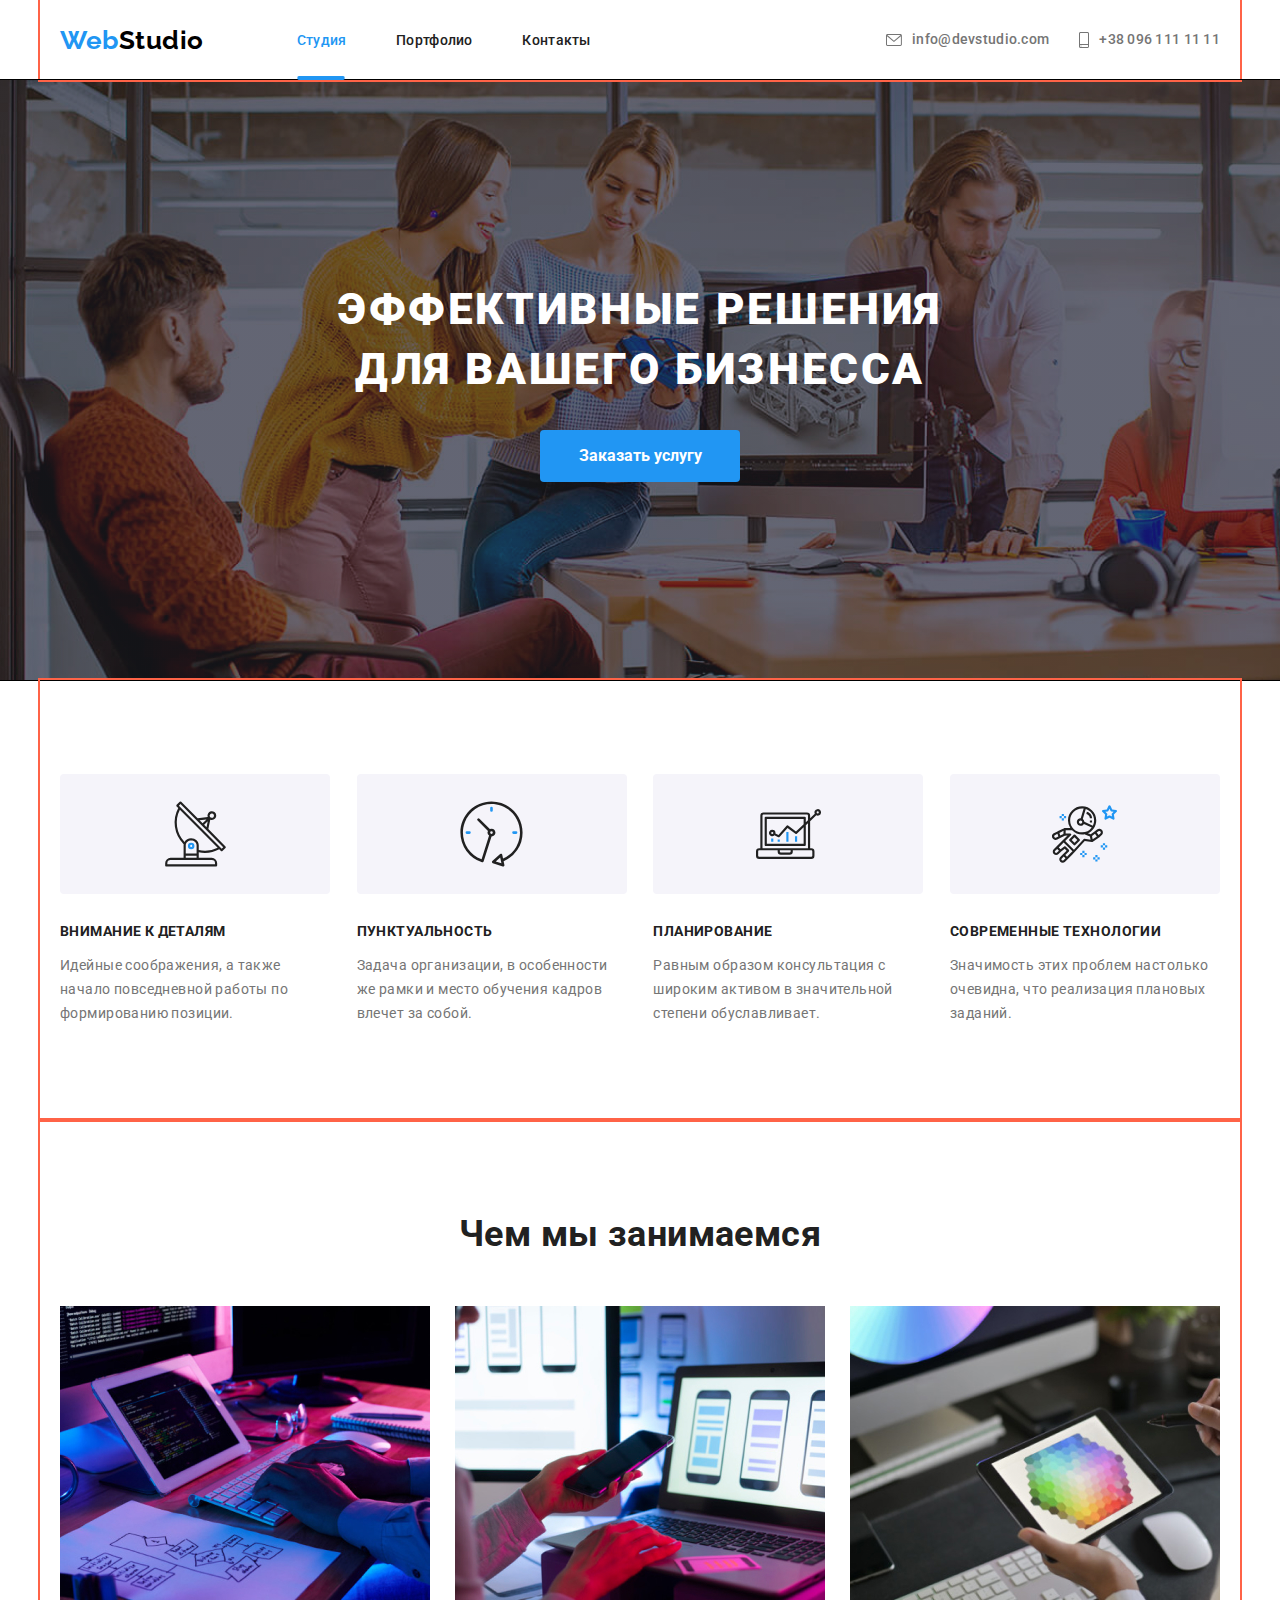
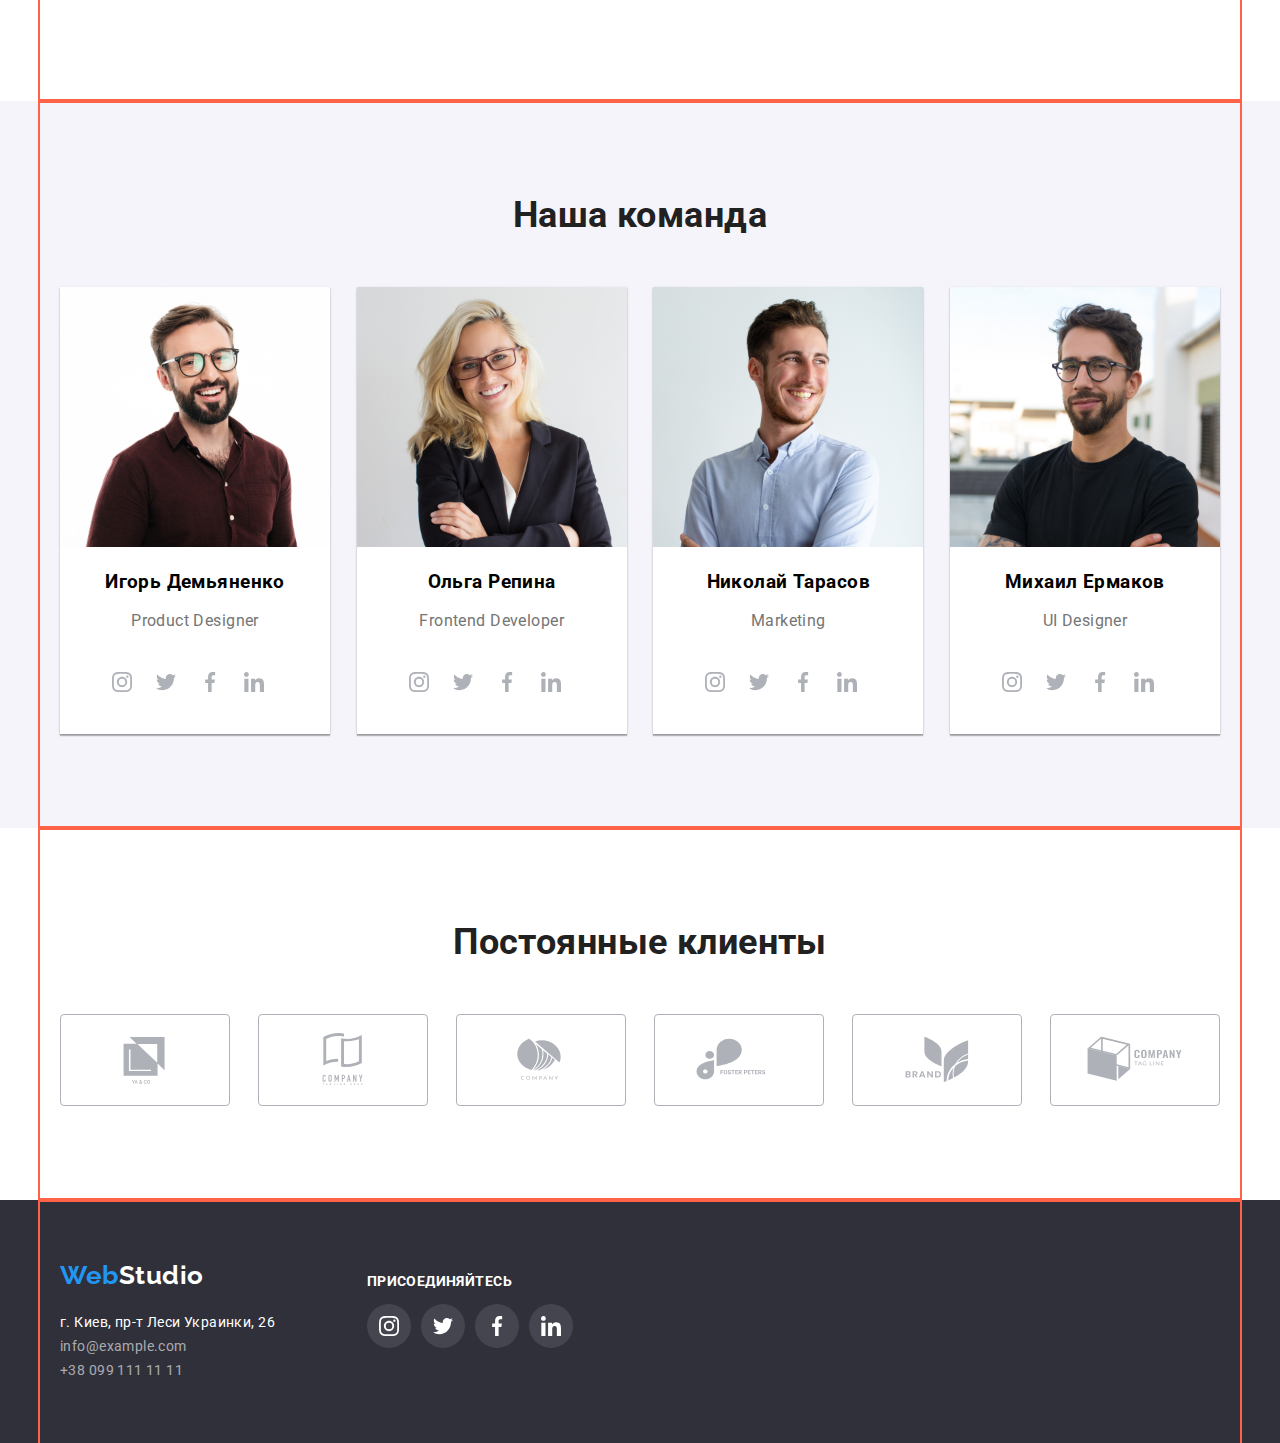
<file: index.html>
<!DOCTYPE html>
<html lang="en">
  <head>
    <meta charset="UTF-8" />
    <meta http-equiv="X-UA-Compatible" content="IE=edge" />
    <meta name="viewport" content="width=device-width, initial-scale=1.0" />
    <title>Студия</title>
    <link
      href="https://fonts.googleapis.com/css2?family=Raleway:wght@700&family=Roboto:wght@400;500;700;900&display=swap"
      rel="stylesheet"
    />
    <link
      rel="stylesheet"
      href="https://cdnjs.cloudflare.com/ajax/libs/modern-normalize/1.1.0/modern-normalize.min.css"
    />
    <link rel="stylesheet" href="./css/styles.css" />
    <link rel="stylesheet" href="./css/common.css" />
  </head>
  <body>
    <!-- Шапка сайта -->
    <header>
      <div class="container nav">
        <nav class="container-main-nav">
          <a class="logo" href="./index.html">
            <span class="logo-half-one"
              >Web<span class="logo-half-two">Studio</span></span
            >
          </a>
          <ul class="site-nav list">
            <li class="nav-link-box relative">
              <a href="#" class="link current">Студия</a>
            </li>
            <li class="nav-link-box">
              <a href="./portfolio.html" class="link">Портфолио</a>
            </li>
            <li class="nav-link-box"><a href="" class="link"> Контакты</a></li>
          </ul>
        </nav>

        <ul class="auth-nav list">
          <li class="mail-box">
            <svg class="mail-icon" width="16" height="12">
              <use href="./img/symbol-defs.svg#icon-envelope"></use>
            </svg>
            <a class="mail" href="mailto:info@devstudio.com"
              >info@devstudio.com</a
            >
          </li>
          <li class="phone-box">
            <svg class="phone-icon" width="10" height="16">
              <use href="./img/symbol-defs.svg#icon-smartphone"></use>
            </svg>
            <a class="tel" href="tel:+380961111111">+38 096 111 11 11</a>
          </li>
        </ul>
      </div>
    </header>

    <main>
      <!-- Герой -->
      <section class="section hero">
        <h1 class="hero-title">
          ЭФФЕКТИВНЫЕ РЕШЕНИЯ <br />
          ДЛЯ ВАШЕГО БИЗНЕССА
        </h1>
        <div class="button-wrapper">
          <button data-open-modal type="button" class="button">
            Заказать услугу
          </button>
        </div>
        <div class="backdrop is-hidden" data-backdrop>
          <div class="modal">
            <button data-close-modal class="close-btn">
              <img src="./img/close.svg" alt="" />
            </button>
          </div>
        </div>
      </section>

      <!-- Преимущества -->
      <section class="section">
        <div class="container features">
          <h2 class="section-title visually-hidden">Features</h2>
          <ul class="feature-list">
            <li class="">
              <div class="list-item">
                <svg class="icon" width="65" height="70">
                  <use href="./img/symbol-defs.svg#icon-antenna"></use>
                </svg>
              </div>
              <h3 class="title">Внимание к деталям</h3>
              <p class="text">
                Идейные соображения, а также начало повседневной работы по
                формированию позиции.
              </p>
            </li>
            <li class="">
              <div class="list-item">
                <svg class="icon" width="65" height="70">
                  <use href="./img/symbol-defs.svg#icon-clock"></use>
                </svg>
              </div>
              <h3 class="title">Пунктуальность</h3>
              <p class="text">
                Задача организации, в особенности же рамки и место обучения
                кадров влечет за собой.
              </p>
            </li>
            <li class="">
              <div class="list-item">
                <svg class="icon" width="65" height="70">
                  <use href="./img/symbol-defs.svg#icon-diagram"></use>
                </svg>
              </div>
              <h3 class="title">Планирование</h3>
              <p class="text">
                Равным образом консультация с широким активом в значительной
                степени обуславливает.
              </p>
            </li>
            <li class="">
              <div class="list-item">
                <svg class="icon" width="65" height="70">
                  <use href="./img/symbol-defs.svg#icon-astronaut"></use>
                </svg>
              </div>
              <h3 class="title">Современные технологии</h3>
              <p class="text">
                Значимость этих проблем настолько очевидна, что реализация
                плановых заданий.
              </p>
            </li>
          </ul>
        </div>
      </section>

      <!-- Чем мы занимаемся -->
      <section class="section">
        <div class="container">
          <h2 class="section-title">Чем мы занимаемся</h2>
          <ul class="whatwedo-list">
            <li><img src="./img/чмз1.jpg" alt="" /></li>
            <li><img src="./img/чмз2.jpg" alt="" /></li>
            <li><img src="./img/чмз3.jpg" alt="" /></li>
          </ul>
        </div>
      </section>

      <!-- Наши сотрудники-->
      <section class="employees-section">
        <div class="container">
          <h2 class="section-title">Наша команда</h2>
          <ul class="employees-list">
            <li class="employee box">
              <img src="./img/igor.jpg" alt="" width="270" />
              <h3>Игорь Демьяненко</h3>
              <p class="text">Product Designer</p>
              <ul class="employee-links">
                <li class="link-box">
                  <svg class="link-icon" width="20" height="20">
                    <use href="./img/symbol-defs.svg#icon-instagram"></use>
                  </svg>
                </li>
                <li class="link-box">
                  <svg class="link-icon" width="20" height="20">
                    <use href="./img/symbol-defs.svg#icon-twitter"></use>
                  </svg>
                </li>
                <li class="link-box">
                  <svg class="link-icon" width="20" height="20">
                    <use href="./img/symbol-defs.svg#icon-facebook"></use>
                  </svg>
                </li>
                <li class="link-box">
                  <svg class="link-icon" width="20" height="20">
                    <use href="./img/symbol-defs.svg#icon-linkedin"></use>
                  </svg>
                </li>
              </ul>
            </li>
            <li class="employee box">
              <img src="./img/img(1).jpg" alt="" width="270" />
              <h3>Ольга Репина</h3>
              <p class="text">Frontend Developer</p>
              <ul class="employee-links">
                <li class="link-box">
                  <svg class="link-icon" width="20" height="20">
                    <use href="./img/symbol-defs.svg#icon-instagram"></use>
                  </svg>
                </li>
                <li class="link-box">
                  <svg class="link-icon" width="20" height="20">
                    <use href="./img/symbol-defs.svg#icon-twitter"></use>
                  </svg>
                </li>
                <li class="link-box">
                  <svg class="link-icon" width="20" height="20">
                    <use href="./img/symbol-defs.svg#icon-facebook"></use>
                  </svg>
                </li>
                <li class="link-box">
                  <svg class="link-icon" width="20" height="20">
                    <use href="./img/symbol-defs.svg#icon-linkedin"></use>
                  </svg>
                </li>
              </ul>
            </li>
            <li class="employee box">
              <img src="./img/img(2).jpg" alt="" width="270" />
              <h3>Николай Тарасов</h3>
              <p class="text">Marketing</p>
              <ul class="employee-links">
                <li class="link-box">
                  <svg class="link-icon" width="20" height="20">
                    <use href="./img/symbol-defs.svg#icon-instagram"></use>
                  </svg>
                </li>
                <li class="link-box">
                  <svg class="link-icon" width="20" height="20">
                    <use href="./img/symbol-defs.svg#icon-twitter"></use>
                  </svg>
                </li>
                <li class="link-box">
                  <svg class="link-icon" width="20" height="20">
                    <use href="./img/symbol-defs.svg#icon-facebook"></use>
                  </svg>
                </li>
                <li class="link-box">
                  <svg class="link-icon" width="20" height="20">
                    <use href="./img/symbol-defs.svg#icon-linkedin"></use>
                  </svg>
                </li>
              </ul>
            </li>
            <li class="employee box">
              <img src="./img/img(3).jpg" alt="" width="270" />
              <h3>Михаил Ермаков</h3>
              <p class="text">UI Designer</p>
              <ul class="employee-links">
                <li class="link-box">
                  <svg class="link-icon" width="20" height="20">
                    <use href="./img/symbol-defs.svg#icon-instagram"></use>
                  </svg>
                </li>
                <li class="link-box">
                  <svg class="link-icon" width="20" height="20">
                    <use href="./img/symbol-defs.svg#icon-twitter"></use>
                  </svg>
                </li>
                <li class="link-box">
                  <svg class="link-icon" width="20" height="20">
                    <use href="./img/symbol-defs.svg#icon-facebook"></use>
                  </svg>
                </li>
                <li class="link-box">
                  <svg class="link-icon" width="20" height="20">
                    <use href="./img/symbol-defs.svg#icon-linkedin"></use>
                  </svg>
                </li>
              </ul>
            </li>
          </ul>
        </div>
      </section>

      <!-- Клиенты -->
      <section>
        <div class="container clients">
          <h2 class="section-title">Постоянные клиенты</h2>
          <ul class="list clients">
            <li class="client-box">
              <svg class="icon" width="110" height="60">
                <use href="./img/symbol-defs.svg#icon-client1"></use>
              </svg>
            </li>
            <li class="client-box">
              <svg class="icon" width="110" height="60">
                <use href="./img/symbol-defs.svg#icon-client2"></use>
              </svg>
            </li>
            <li class="client-box">
              <svg class="icon" width="110" height="60">
                <use href="./img/symbol-defs.svg#icon-client3"></use>
              </svg>
            </li>
            <li class="client-box">
              <svg class="icon" width="170" height="60">
                <use href="./img/symbol-defs.svg#icon-client4"></use>
              </svg>
            </li>
            <li class="client-box">
              <svg class="icon" width="110" height="60">
                <use href="./img/symbol-defs.svg#icon-client5"></use>
              </svg>
            </li>
            <li class="client-box">
              <svg class="icon" width="110" height="60">
                <use href="./img/symbol-defs.svg#icon-client6"></use>
              </svg>
            </li>
          </ul>
        </div>
      </section>
    </main>

    <!-- Футер -->
    <footer class="footer">
      <div class="container footer">
        <div class="adress-container">
          <a class="logo" href="./index.html">
            <span class="logo-half-one"
              >Web<span class="logo-half-two">Studio</span></span
            >
          </a>
          <address class="adress">г. Киев, пр-т Леси Украинки, 26</address>
          <address class="adress">
            <a href="mailto:info@example.com">info@example.com</a> <br />
            <a href="tel:+380991111111">+38 099 111 11 11</a>
          </address>
        </div>
        <div class="join-list-container">
          <h3 class="title">Присоединяйтесь</h3>
          <ul class="join-list">
            <li class="join-list-box">
              <svg class="join-list-icon" width="20" height="20">
                <use href="./img/symbol-defs.svg#icon-instagram"></use>
              </svg>
            </li>
            <li class="join-list-box">
              <svg class="join-list-icon" width="20" height="20">
                <use href="./img/symbol-defs.svg#icon-twitter"></use>
              </svg>
            </li>
            <li class="join-list-box">
              <svg class="join-list-icon" width="20" height="20">
                <use href="./img/symbol-defs.svg#icon-facebook"></use>
              </svg>
            </li>
            <li class="join-list-box">
              <svg class="join-list-icon" width="20" height="20">
                <use href="./img/symbol-defs.svg#icon-linkedin"></use>
              </svg>
            </li>
          </ul>
        </div>
      </div>
    </footer>
    <script src="./modal.js"></script>
  </body>
</html>
</file>
<file: css/styles.css>
/* цвет основного текста #212121 */
/* вторичный цвет текста  #757575;
 */
/* белый #E5E5E5  */
/* акцент #2196F3 */
/* вторичный цвет фона #2196F3; */
/* цвет фона иконок  #F5F4FA */

:root {
  --primary-text-color: #757575;
  --title-color: #212121;
  --hero-adress-title-color: #ffffff;
  --accent-color: #2196f3;
  --icon-background-color: #f5f4fa;
  --icon-fill-color: #ffffff;
}

body {
  background-color: #ffffff;
  font-family: Roboto, sans-serif;
  letter-spacing: 0.03em;
  font-size: 14px;
  line-height: 1.71;
}

.container {
  margin-left: auto;
  margin-right: auto;
  width: 1200px;
  padding-left: 20px;
  padding-right: 20px;
  outline: 2px solid tomato;
}

.container.features {
  padding-top: 94px;
}

.container.nav {
  height: 80px;
}

.feature-list {
  display: flex;
  justify-content: space-between;
}

.feature-list,
.whatwedo-list {
  padding: 0;
  margin: 0;
}

.feature-list .text {
  width: 270px;
}

h2 {
  font-weight: 700;
  font-size: 36px;
  line-height: 1.16;
  text-align: center;
}

.visually-hidden {
  position: absolute;
  width: 1px;
  height: 1px;
  margin: -1px;
  border: 0;
  padding: 0;
  clip: rect(0 0 0 0);
  overflow: hidden;
}

/* Header */

.logo {
  font-family: "Raleway";
  font-weight: 700;
  font-size: 26px;
  line-height: 1.19;
  letter-spacing: 0.02em;

  text-decoration: none;

  margin-right: 93px;
}

.logo-half-one {
  color: var(--accent-color);
}

.logo-half-two {
  color: #000;
}

/* Site nav */

.container-main-nav {
  display: flex;
  margin-right: auto;
}

.list {
  list-style: none;
  margin: 0;
  padding: 0;
}

.site-nav {
  display: flex;
  width: 294px;
  text-decoration: none;
  justify-content: space-between;
  align-items: center;
}

.site-nav .link {
  color: var(--title-color);
  font-weight: 500;
  font-size: 14px;
  line-height: 1.14;
  letter-spacing: 0.02em;

  text-decoration: none;
}

.site-nav .link:hover,
.site-nav .link:focus {
  color: var(--accent-color);
}

.site-nav .link.current {
  color: var(--accent-color);
}

.link.current::after {
  content: "";
  display: inline-block;
  width: 48px;
  height: 4px;
  background-image: url(../img/line.svg);
  background-size: contain;
  border-radius: 2px;
  position: absolute;
  left: 0;
  bottom: 0;
}

.container.nav {
  display: flex;
  justify-content: space-between;
  align-items: center;
}

.auth-nav.list {
  display: flex;
  justify-content: space-between;
  align-items: center;
}

.phone-icon,
.mail-icon {
  margin-right: 10px;
  fill: #757575;
}

.mail-icon:hover,
.phone-icon:hover .mail-icon:focus,
.phone-icon:focus {
  fill: var(--accent-color);
}

.mail-box:hover .mail-icon {
  fill: var(--accent-color);
}

.phone-box:hover .phone-icon {
  fill: var(--accent-color);
}

.mail-box,
.phone-box {
  display: flex;
  align-items: center;
}

.mail-box {
  margin-right: 30px;
}

.mail,
.tel {
  color: var(--primary-text-color);
  font-weight: 500;
  font-size: 14px;
  line-height: 1.14;
  letter-spacing: 0.02em;

  text-decoration: none;
}

.mail:hover,
.tel:hover,
.mail:focus,
.tel:focus {
  color: var(--accent-color);
}
/* Hero */

.hero-title {
  color: var(--hero-adress-title-color);
  font-weight: 900;
  font-size: 44px;
  line-height: 1.36;

  text-align: center;
  letter-spacing: 0.06em;

  margin-top: 0;
  padding-top: 200px;
}

.section.hero {
  background-color: #c4c4c4;
  max-width: 1600px;
  height: 600px;
  margin-left: auto;
  margin-right: auto;
  outline: 1px solid black;
  background-image: linear-gradient(
      to right,
      rgba(47, 48, 58, 0.4),
      rgba(47, 48, 58, 0.4)
    ),
    url(../img/bgimage.jpg);
}

.backdrop {
  position: fixed;
  top: 0;
  left: 0;
  width: 100%;
  height: 100%;
  background-color: rgba(0, 0, 0, 0.2);
}

.backdrop.is-hidden {
  opacity: 0;
  pointer-events: none;
}

.modal {
  position: absolute;
  top: 50%;
  left: 50%;
  transform: translate(-50%, -50%);

  min-height: 581px;
  min-width: 528px;
  padding: 15px;

  background-color: #ffffff;
}

.close-btn {
  position: absolute;
  top: 8px;
  right: 8px;
  cursor: pointer;

  background-color: transparent;
  border: 1px solid rgba(0, 0, 0, 0.1);
  border-radius: 50%;
  width: 30px;
  height: 30px;
}

/* Section */

.section-title {
  color: var(--title-color);
  margin-top: 0;

  padding-top: 94px;
  margin-bottom: 50px;
}

/* Преимущества */

.list-item {
  display: flex;
  width: 270px;
  height: 120px;
  border-radius: 4px;

  background-color: var(--icon-background-color);
}

.list-item .icon {
  margin: auto;
}
/* .list-item::before {
  display: block;
  content: "";
  height: 120px;
  border-radius: 4px;
  background-repeat: no-repeat;
  background-position: center;
  background-color: var(--icon-background-color);
} */

/* .icon-satellite::before {
  background-image: url(../img/satellite.svg);
  background-size: auto;
}

.icon-clock::before {
  background-image: url(../img/clock.svg);
}

.icon-computer::before {
  background-image: url(../img/computer.svg);
}

.icon-spaceman::before {
  background-image: url(../img/spaceman.svg);
} */

.feature-list .title {
  color: var(--title-color);
  font-weight: 700;
  font-size: 14px;
  line-height: 1.14;
  letter-spacing: 0.03em;

  text-transform: uppercase;

  padding-top: 0px;
  margin-bottom: 10px;
  margin-top: 30px;
}
.feature-list {
  list-style: none;
}

.feature-list .text {
  color: var(--primary-text-color);

  margin-bottom: 0;
  padding-bottom: 94px;
}

/* Чем мы занимаемся */

.whatwedo-list {
  display: flex;
  justify-content: space-between;
  list-style: none;

  padding-bottom: 94px;
}

/* Нашы сотрудники */

.employees-section {
  background-color: #f5f4fa;
  font-weight: 500;
  font-size: 16px;
  line-height: 1.18;

  text-align: center;
}
.employees-list {
  list-style: none;

  margin: 0;
  padding: 0;

  display: flex;
  justify-content: space-between;
}

.employees-list .text {
  color: var(--primary-text-color);
  font-weight: 400;

  margin-bottom: 30px;
}

.employee.box {
  width: 270px;
  background-color: #ffffff;
  box-shadow: 0px 2px 1px rgba(0, 0, 0, 0.2), 0px 1px 1px rgba(0, 0, 0, 0.14),
    0px 1px 3px rgba(0, 0, 0, 0.12);

  margin-bottom: 94px;
}

.employee-links {
  display: flex;
  list-style: none;
  margin-bottom: 30px;
}

.link-box {
  display: flex;
  width: 44px;
  height: 44px;
}

.link-box:hover {
  width: 44px;
  height: 44px;
  background-color: var(--accent-color);
  border-radius: 50%;
}

.link-box:hover .link-icon {
  fill: var(--icon-fill-color);
  cursor: pointer;
  transition: fill 250ms cubic-bezier(0.4, 0, 0.2, 1);
}

.link-icon {
  margin: auto;
  fill: #afb1b8;
}

/* Clients */

.client-box {
  display: flex;
  justify-content: center;
  border: 1px solid #afb1b8;
  border-radius: 4px;
  width: 170px;
  height: 92px;
}

.client-box .icon {
  margin: auto;
  fill: #afb1b8;
}

.client-box:hover {
  border: 1px solid #2196f3;
  transition: border 250ms cubic-bezier(0.4, 0, 0.2, 1);
}

.client-box:hover .icon {
  fill: var(--accent-color);
  cursor: pointer;
  transition: fill 250ms cubic-bezier(0.4, 0, 0.2, 1);
}

.list.clients {
  display: flex;
  justify-content: space-between;
}

.container.clients {
  padding-bottom: 94px;
}

/* Button */

.button {
  color: #ffffff;
  background-color: var(--accent-color);
  cursor: pointer;

  font-weight: 700;
  font-size: 16px;
  line-height: 1.87;

  margin-bottom: 200px;
  padding: 10px 32px 10px 32px;
  border-radius: 4px;
  border: 1px solid transparent;
  min-width: 200px;
}

.button-wrapper {
  text-align: center;
  margin-top: 30px;
}

/* Footer */

footer {
  background-color: #2f303a;
}

.container.footer {
  display: flex;
}

.adress-container {
  margin-right: 70px;
}

.logo {
  font-family: "Raleway";
  font-weight: 700;
  font-size: 26px;
  line-height: 1.19;
  letter-spacing: 0.02em;

  text-decoration: none;
}

.footer .logo {
  display: inline-block;
  margin-bottom: 20px;
}

.logo-half-one {
  color: var(--accent-color);
}

.footer .logo-half-two {
  color: #ffffff;
}

.footer .container {
  padding-top: 60px;
  padding-bottom: 60px;
}

.adress {
  color: var(--hero-adress-title-color);
  font-style: normal;

  font-weight: 400;
}

.adress a {
  color: rgba(255, 255, 255, 0.6);
  font-style: normal;
  text-decoration: none;
}

.join-list-container {
  width: 206px;
}

.join-list-container .title {
  color: var(--hero-adress-title-color);
  text-transform: uppercase;
  font-size: 14px;
  line-height: 1.14;
  letter-spacing: 0.03em;
}

.join-list {
  list-style: none;
  display: flex;
  justify-content: space-between;

  padding: 0;
}

.join-list-box {
  display: flex;
  width: 44px;
  height: 44px;
  background-color: rgba(255, 255, 255, 0.1);
  border-radius: 50%;
}

.join-list-box:hover {
  width: 44px;
  height: 44px;
  background-color: var(--accent-color);
  border-radius: 50%;
  cursor: pointer;
}

.join-list-icon {
  margin: auto;
  fill: var(--icon-fill-color);
}
</file>
<file: css/common.css>
:root {
  --primary-text-color: #757575;
  --title-color: #212121;
  --hero-adress-title-color: #ffffff;
  --accent-color: #2196f3;
  --button-background-color: #f5f4fa;
  --icon-background-color: #f5f4fa;
  --icon-fill-color: #ffffff;
}

body {
  background-color: #ffffff;
  font-family: Roboto, sans-serif;
  letter-spacing: 0.03em;
  font-size: 14px;
  line-height: 1.71;
}

.container {
  margin-left: auto;
  margin-right: auto;
  width: 1200px;
  padding-left: 20px;
  padding-right: 20px;
  outline: 2px solid tomato;
}

.container.nav {
  height: 80px;
}

/* Header */

.logo {
  font-family: "Raleway";
  font-weight: 700;
  font-size: 26px;
  line-height: 1.19;
  letter-spacing: 0.02em;

  text-decoration: none;

  margin-right: 93px;
}

.logo-half-one {
  color: var(--accent-color);
}

.logo-half-two {
  color: #000;
}

/* Site nav */

.nav-link-box {
  height: 80px;
  line-height: 80px;
}

.nav-link-box.relative {
  position: relative;
}

.container-main-nav {
  display: flex;
  margin-right: auto;
  align-items: center;
}

.list {
  list-style: none;
  margin: 0;
  padding: 0;
}

.site-nav {
  display: flex;
  width: 294px;
  text-decoration: none;
  justify-content: space-between;
  align-items: center;
}

.site-nav .link {
  color: var(--title-color);
  font-weight: 500;
  font-size: 14px;
  line-height: 1.14;
  letter-spacing: 0.02em;

  text-decoration: none;
}

.site-nav .link:hover,
.site-nav .link:focus {
  color: var(--accent-color);
  transition: color 250ms cubic-bezier(0.4, 0, 0.2, 1);
}

.site-nav .link.current {
  color: var(--accent-color);
}

.site-nav .link {
  line-height: 80px;
}

.container.nav {
  display: flex;
  justify-content: space-between;
  align-items: center;
}

.auth-nav.list {
  display: flex;
  justify-content: space-between;
  align-items: center;
}

.phone-icon,
.mail-icon {
  margin-right: 10px;
  fill: #757575;
}

.mail-icon:hover,
.phone-icon:hover,
.mail-icon:focus,
.phone-icon:focus {
  fill: var(--accent-color);
  cursor: pointer;

  transition: fill 250ms cubic-bezier(0.4, 0, 0.2, 1);
}

.mail-box,
.phone-box {
  display: flex;
  align-items: center;
}

.mail-box:hover .mail-icon {
  fill: var(--accent-color);
  transition: fill 250ms cubic-bezier(0.4, 0, 0.2, 1);
}

.phone-box:hover .phone-icon {
  fill: var(--accent-color);
  transition: fill 250ms cubic-bezier(0.4, 0, 0.2, 1);
}

.mail-box {
  margin-right: 30px;
}

.mail,
.tel {
  color: var(--primary-text-color);
  font-weight: 500;
  font-size: 14px;
  line-height: 1.14;
  letter-spacing: 0.02em;

  text-decoration: none;
}

.mail:hover,
.tel:hover,
.mail:focus,
.tel:focus {
  color: var(--accent-color);
  transition: color 250ms cubic-bezier(0.4, 0, 0.2, 1);
}

/* Site nav */

.site-nav > .link.current {
  text-decoration: none;
}
.site-nav .link {
  color: var(--title-color);
  font-weight: 500;
  font-size: 14px;
  line-height: 1.14;
  letter-spacing: 0.02em;

  text-decoration: none;
}

.site-nav .link:hover,
.site-nav .link:focus {
  color: var(--accent-color);
}

.site-nav .link.current {
  color: var(--accent-color);
}

.mail,
.tel {
  color: var(--primary-text-color);
  font-weight: 500;
  font-size: 14px;
  line-height: 1.14;
  letter-spacing: 0.02em;

  text-decoration: none;
}

.mail:hover,
.tel:hover,
.mail:focus,
.tel:focus {
  color: var(--accent-color);
}

/* Footer */

footer {
  background-color: #2f303a;
}

.logo {
  font-family: "Raleway";
  font-weight: 700;
  font-size: 26px;
  line-height: 1.19;
  letter-spacing: 0.02em;

  text-decoration: none;
}

.footer .logo {
  display: inline-block;
  margin-bottom: 20px;
}

.logo-half-one {
  color: var(--accent-color);
}

.footer .logo-half-two {
  color: #ffffff;
}

.footer .container {
  padding-top: 60px;
  padding-bottom: 60px;
}

.adress {
  color: var(--hero-adress-title-color);
  font-style: normal;

  font-weight: 400;
}

.adress a {
  color: rgba(255, 255, 255, 0.6);
  font-style: normal;
  text-decoration: none;
}

.join-list-container {
  width: 206px;
}

.join-list-container .title {
  color: var(--hero-adress-title-color);
  text-transform: uppercase;
  font-size: 14px;
  line-height: 1.14;
  letter-spacing: 0.03em;
}

.join-list {
  list-style: none;
  display: flex;
  justify-content: space-between;

  padding: 0;
}

.join-list-box {
  display: flex;
  width: 44px;
  height: 44px;
  background-color: rgba(255, 255, 255, 0.1);
  border-radius: 50%;
}

.join-list-box:hover {
  width: 44px;
  height: 44px;
  background-color: var(--accent-color);
  border-radius: 50%;
  cursor: pointer;
  transition: background-color 250ms cubic-bezier(0.4, 0, 0.2, 1);
}

.join-list-icon {
  margin: auto;
  fill: var(--icon-fill-color);
}

.container.footer {
  display: flex;
}

.adress-container {
  margin-right: 70px;
}
</file>
